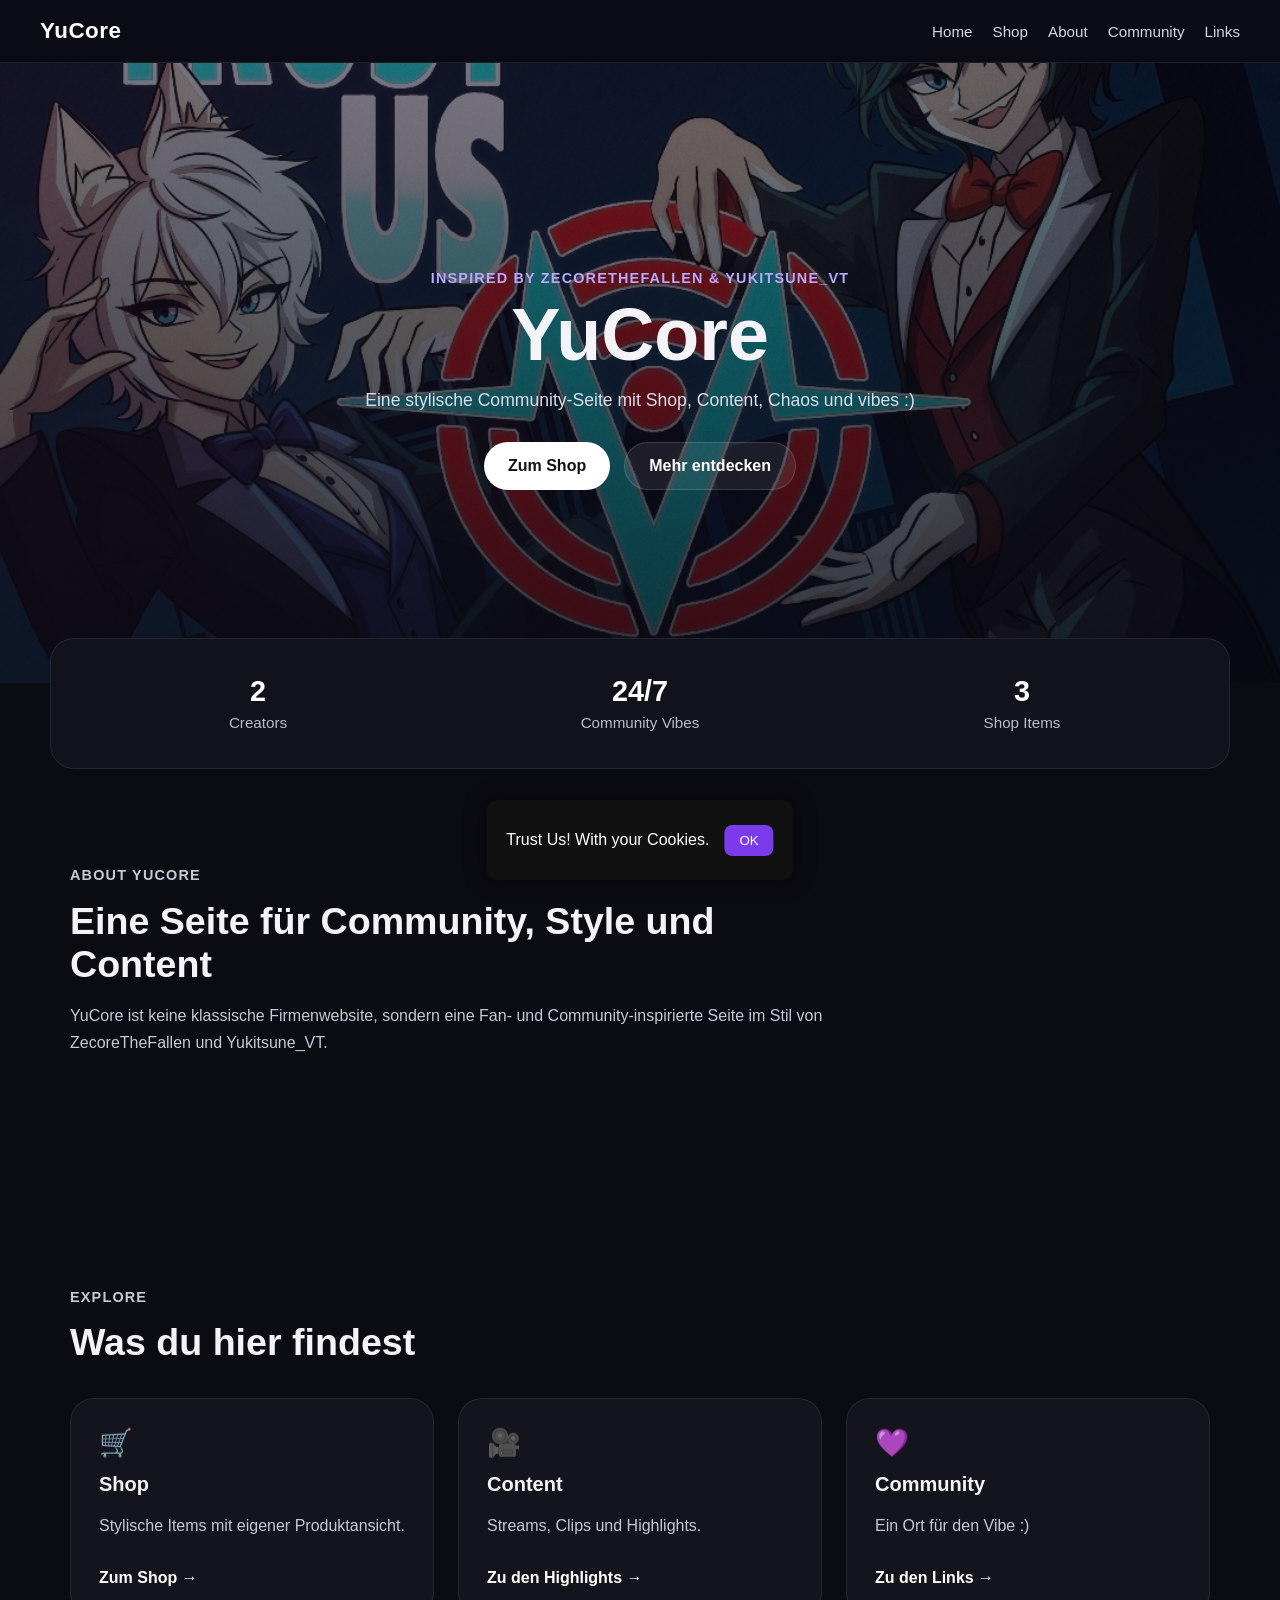
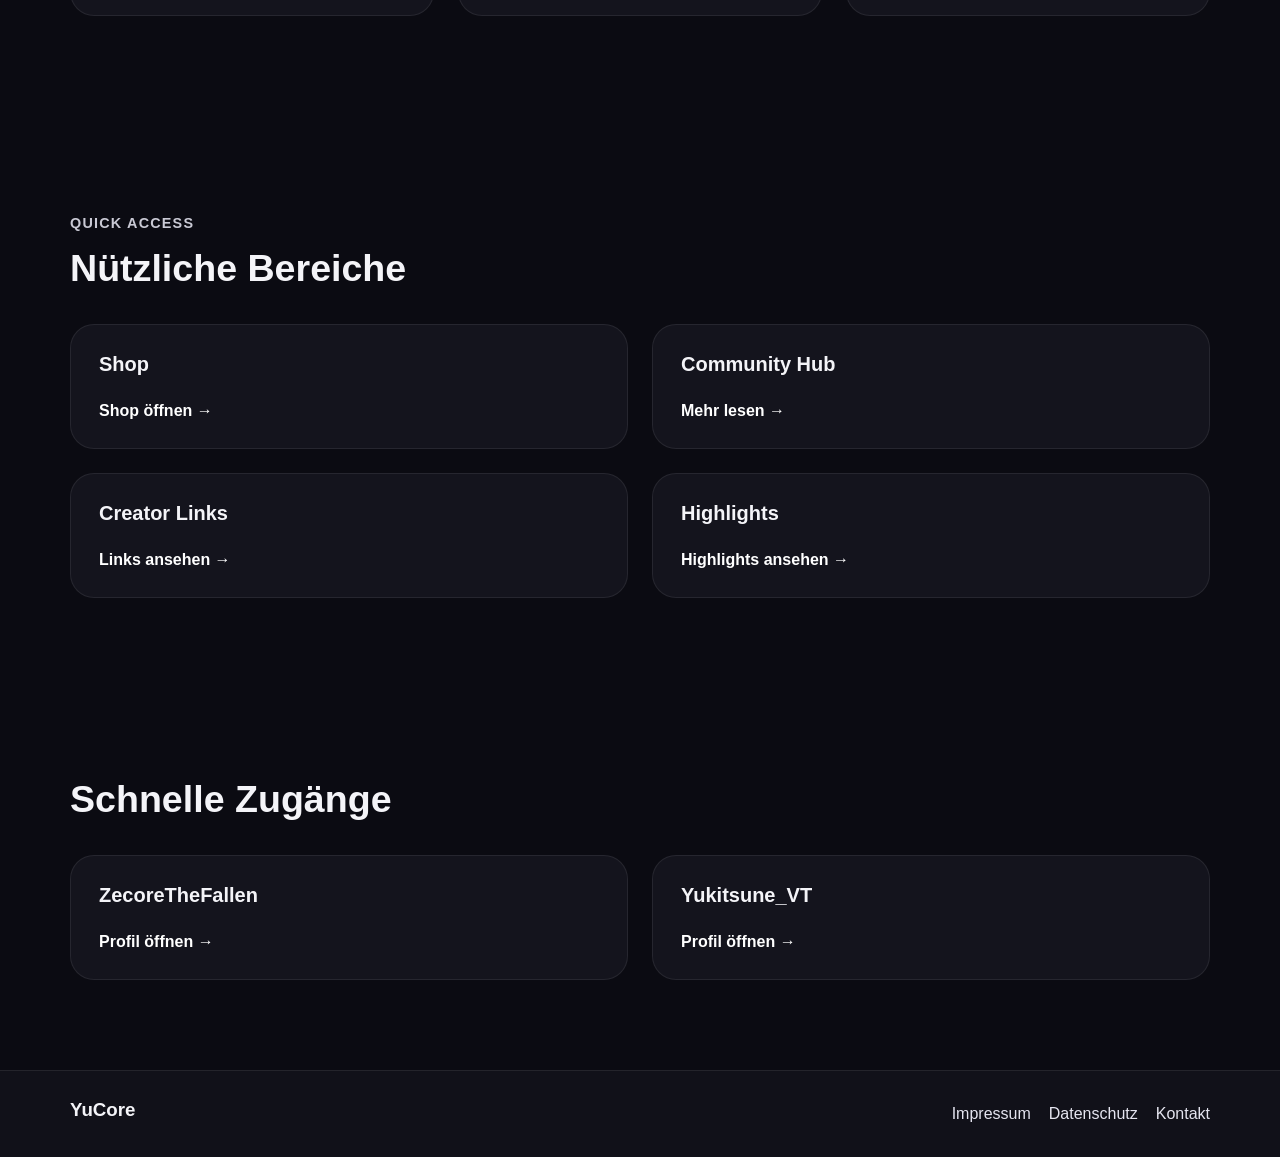
<file: index.html>
<!DOCTYPE html>
<html lang="de">
<head>
    <meta charset="UTF-8">
    <meta name="viewport" content="width=device-width, initial-scale=1.0">
    <title>YuCore</title>
    <link rel="stylesheet" href="style.css">

    <style>
        .cookie-popup {
            position: fixed;
            bottom: 20px;
            left: 50%;
            transform: translateX(-50%);
            background: #111;
            color: white;
            padding: 15px 20px;
            border-radius: 12px;
            box-shadow: 0 0 20px rgba(0,0,0,0.5);
            z-index: 9999;
        }

        .cookie-content {
            display: flex;
            gap: 15px;
            align-items: center;
        }

        .cookie-popup button {
            background: #7c3aed;
            border: none;
            padding: 8px 15px;
            border-radius: 8px;
            color: white;
            cursor: pointer;
        }
    </style>
</head>
<body class="site-body">

    <nav class="navbar">
        <a href="index.html" class="logo">YuCore</a>

        <div class="nav-links">
            <a href="index.html">Home</a>
            <a href="shop.html">Shop</a>
            <a href="#about">About</a>
            <a href="#community">Community</a>
            <a href="#links">Links</a>
        </div>
    </nav>

    <main class="main-content">

        <header class="hero">
            <img src="Assets/YuCore.jpg" alt="YuCore Banner">
            <div class="hero-overlay"></div>

            <div class="hero-content">
                <p class="hero-kicker">Inspired by ZecoreTheFallen & Yukitsune_VT</p>
                <h1>YuCore</h1>
                <p class="hero-text">
                    Eine stylische Community-Seite mit Shop, Content, Chaos und vibes :)
                </p>

                <div class="hero-buttons">
                    <a href="shop.html" class="btn btn-primary">Zum Shop</a>
                    <a href="#about" class="btn btn-secondary">Mehr entdecken</a>
                </div>
            </div>
        </header>

        <section class="info-strip">
            <div class="info-item">
                <span class="info-number">2</span>
                <span class="info-label">Creators</span>
            </div>
            <div class="info-item">
                <span class="info-number">24/7</span>
                <span class="info-label">Community Vibes</span>
            </div>
            <div class="info-item">
                <span class="info-number">3</span>
                <span class="info-label">Shop Items</span>
            </div>
        </section>

        <section class="section intro-section" id="about">
            <div class="section-header">
                <p class="section-kicker">About YuCore</p>
                <h2>Eine Seite für Community, Style und Content</h2>
                <p>
                    YuCore ist keine klassische Firmenwebsite, sondern eine Fan- und Community-inspirierte
                    Seite im Stil von ZecoreTheFallen und Yukitsune_VT.
                </p>
            </div>
        </section>

        <section class="section cards-section" id="community">
            <div class="section-header">
                <p class="section-kicker">Explore</p>
                <h2>Was du hier findest</h2>
            </div>

            <div class="feature-grid">
                <article class="feature-card">
                    <div class="feature-icon">🛒</div>
                    <h3>Shop</h3>
                    <p>Stylische Items mit eigener Produktansicht.</p>
                    <a href="shop.html" class="text-link">Zum Shop →</a>
                </article>

                <article class="feature-card">
                    <div class="feature-icon">🎥</div>
                    <h3>Content</h3>
                    <p>Streams, Clips und Highlights.</p>
                    <a href="#highlights" class="text-link">Zu den Highlights →</a>
                </article>

                <article class="feature-card">
                    <div class="feature-icon">💜</div>
                    <h3>Community</h3>
                    <p>Ein Ort für den Vibe :)</p>
                    <a href="#community-links" class="text-link">Zu den Links →</a>
                </article>
            </div>
        </section>

        <section class="section links-section" id="links">
            <div class="section-header">
                <p class="section-kicker">Quick Access</p>
                <h2>Nützliche Bereiche</h2>
            </div>

            <div class="link-box-grid" id="community-links">
                <div class="link-box">
                    <h3>Shop</h3>
                    <a href="shop.html" class="text-link">Shop öffnen →</a>
                </div>

                <div class="link-box">
                    <h3>Community Hub</h3>
                    <a href="#about" class="text-link">Mehr lesen →</a>
                </div>

                <div class="link-box">
                    <h3>Creator Links</h3>
                    <a href="#creator-links" class="text-link">Links ansehen →</a>
                </div>

                <div class="link-box" id="highlights">
                    <h3>Highlights</h3>
                    <a href="#highlights-grid" class="text-link">Highlights ansehen →</a>
                </div>
            </div>
        </section>

        <section class="section" id="creator-links">
            <div class="section-header">
                <h2>Schnelle Zugänge</h2>
            </div>

            <div class="link-box-grid">
                <div class="link-box">
                    <h3>ZecoreTheFallen</h3>
                    <a href="https://www.twitch.tv/zecorethefallen" class="text-link">Profil öffnen →</a>
                </div>

                <div class="link-box">
                    <h3>Yukitsune_VT</h3>
                    <a href="https://www.twitch.tv/yukitsune_vt" class="text-link">Profil öffnen →</a>
                </div>
            </div>
        </section>

    </main>

    <footer class="footer">
        <div class="footer-inner">
            <div class="footer-brand">
                <h3>YuCore</h3>
            </div>

            <div class="footer-links">
                <a href="#">Impressum</a>
                <a href="#">Datenschutz</a>
                <a href="#">Kontakt</a>
            </div>
        </div>
    </footer>

    <!-- COOKIE POPUP -->
    <div id="cookie-popup" class="cookie-popup">
        <div class="cookie-content">
            <p>Trust Us! With your Cookies.</p>
            <button onclick="acceptCookies()">OK</button>
        </div>
    </div>

    <script>
        function acceptCookies() {
            localStorage.setItem("cookiesAccepted", "true");
            document.getElementById("cookie-popup").style.display = "none";
        }

        window.onload = function() {
            if (localStorage.getItem("cookiesAccepted")) {
                document.getElementById("cookie-popup").style.display = "none";
            }
        }
    </script>

</body>
</html>
</file>
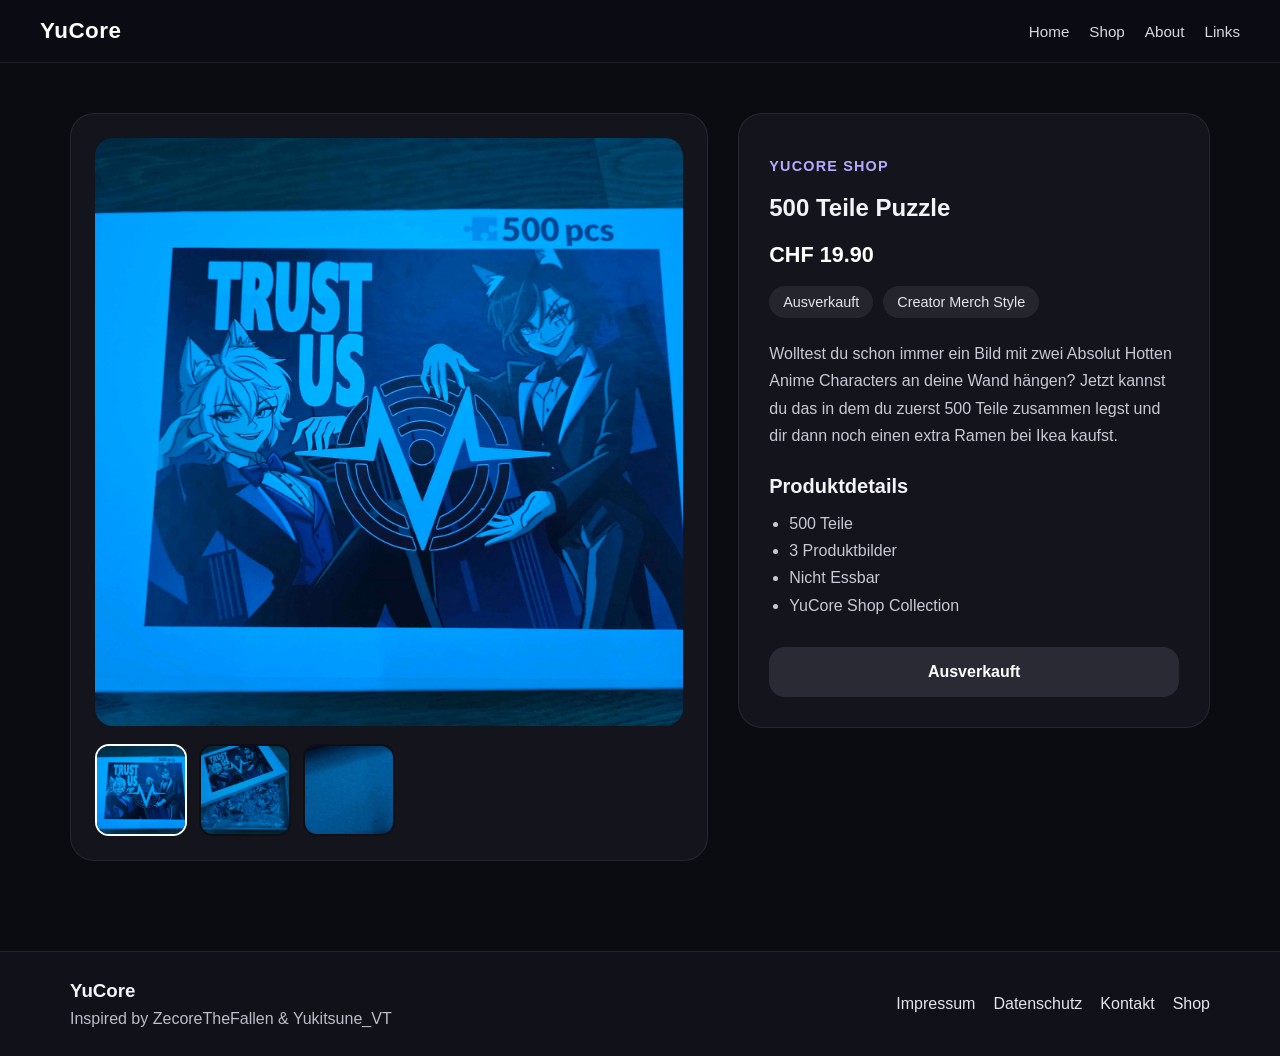
<file: product.html>
<!DOCTYPE html>
<html lang="de">
<head>
    <meta charset="UTF-8">
    <meta name="viewport" content="width=device-width, initial-scale=1.0">
    <title>Produkt - YuCore</title>
    <link rel="stylesheet" href="style.css">
</head>
<body class="site-body">

    <nav class="navbar">
        <a href="index.html" class="logo">YuCore</a>

        <div class="nav-links">
            <a href="index.html">Home</a>
            <a href="shop.html">Shop</a>
            <a href="index.html#about">About</a>
            <a href="index.html#links">Links</a>
        </div>
    </nav>

    <main class="main-content">
        <section class="section product-section">
            <div class="product-layout">

                <div class="product-gallery">
                    <div class="product-main-image-wrap">
                        <img id="mainImage" class="product-main-image" src="" alt="Produktbild">
                    </div>

                    <div id="thumbContainer" class="product-thumbs"></div>
                </div>

                <div class="product-info-card">
                    <p class="section-kicker">YuCore Shop</p>
                    <h1 id="title">Produkt</h1>
                    <p id="price" class="product-price">CHF 0.00</p>

                    <div class="product-meta">
                        <span class="meta-pill">Ausverkauft</span>
                        <span class="meta-pill">Creator Merch Style</span>
                    </div>

                    <p id="desc" class="product-desc"></p>

                    <div class="product-details">
                        <h3>Produktdetails</h3>
                        <ul id="detailsList">
                            <li>Hochwertige Produktpräsentation</li>
                        </ul>
                    </div>

                    <button class="soldout-btn">Ausverkauft</button>
                </div>

            </div>
        </section>
    </main>

    <footer class="footer">
        <div class="footer-inner">
            <div class="footer-brand">
                <h3>YuCore</h3>
                <p>Inspired by ZecoreTheFallen & Yukitsune_VT</p>
            </div>

            <div class="footer-links">
                <a href="#">Impressum</a>
                <a href="#">Datenschutz</a>
                <a href="#">Kontakt</a>
                <a href="shop.html">Shop</a>
            </div>
        </div>
    </footer>

    <script>
        const data = {
            puzzle: {
                title: "500 Teile Puzzle",
                price: "CHF 19.90",
                desc: "Wolltest du schon immer ein Bild mit zwei Absolut Hotten Anime Characters an deine Wand hängen? Jetzt kannst du das in dem du zuerst 500 Teile zusammen legst und dir dann noch einen extra Ramen bei Ikea kaufst.",
                details: [
                    "500 Teile",
                    "3 Produktbilder",
                    "Nicht Essbar",
                    "YuCore Shop Collection"
                ],
                images: [
                    "Assets/puzzle1.jpg",
                    "Assets/puzzle2.jpg",
                    "Assets/puzzle3.jpg"
                ]
            },
            cookie: {
                title: "Keks",
                price: "CHF 2.50",
                desc: "Wollte den Keks ja gerne verkaufen aber habe im beim erstellen der Website gegessen. Sorry guys.",
                details: [
                    "2 Produktbilder",
                    "Meme-Essbar",
                    "Budget Friendly",
                    "YuCore Shop Collection"
                ],
                images: [
                    "Assets/cookie1.jpg",
                    "Assets/cookie2.jpg"
                ]
            },
            sayo: {
                title: "SayoDevice",
                price: "CHF 299.00",
                desc: "Das Ding bekommst du auch für 30$ auf Amazon also wenn du es hier kaufst.. ah ja stimmt ist ja Ausverkauft. Nvm then.",
                details: [
                    "3 Produktbilder",
                    "Premium Item",
                    "Überteuert",
                    "YuCore Shop Collection"
                ],
                images: [
                    "Assets/sayo1.jpg",
                    "Assets/sayo2.jpg",
                    "Assets/sayo3.jpg"
                ]
            }
        };

        const params = new URLSearchParams(window.location.search);
        const item = params.get("item") || "puzzle";
        const product = data[item] || data.puzzle;

        const title = document.getElementById("title");
        const price = document.getElementById("price");
        const desc = document.getElementById("desc");
        const mainImage = document.getElementById("mainImage");
        const thumbContainer = document.getElementById("thumbContainer");
        const detailsList = document.getElementById("detailsList");

        title.textContent = product.title;
        price.textContent = product.price;
        desc.textContent = product.desc;
        mainImage.src = product.images[0];
        mainImage.alt = product.title;

        product.images.forEach((imgSrc, index) => {
            const thumb = document.createElement("img");
            thumb.src = imgSrc;
            thumb.alt = product.title + " Bild " + (index + 1);
            thumb.classList.add("product-thumb");

            if (index === 0) {
                thumb.classList.add("active");
            }

            thumb.addEventListener("click", () => {
                mainImage.src = imgSrc;

                document.querySelectorAll(".product-thumb").forEach(img => {
                    img.classList.remove("active");
                });

                thumb.classList.add("active");
            });

            thumbContainer.appendChild(thumb);
        });

        detailsList.innerHTML = "";
        product.details.forEach(detail => {
            const li = document.createElement("li");
            li.textContent = detail;
            detailsList.appendChild(li);
        });
    </script>

</body>
</html>
</file>
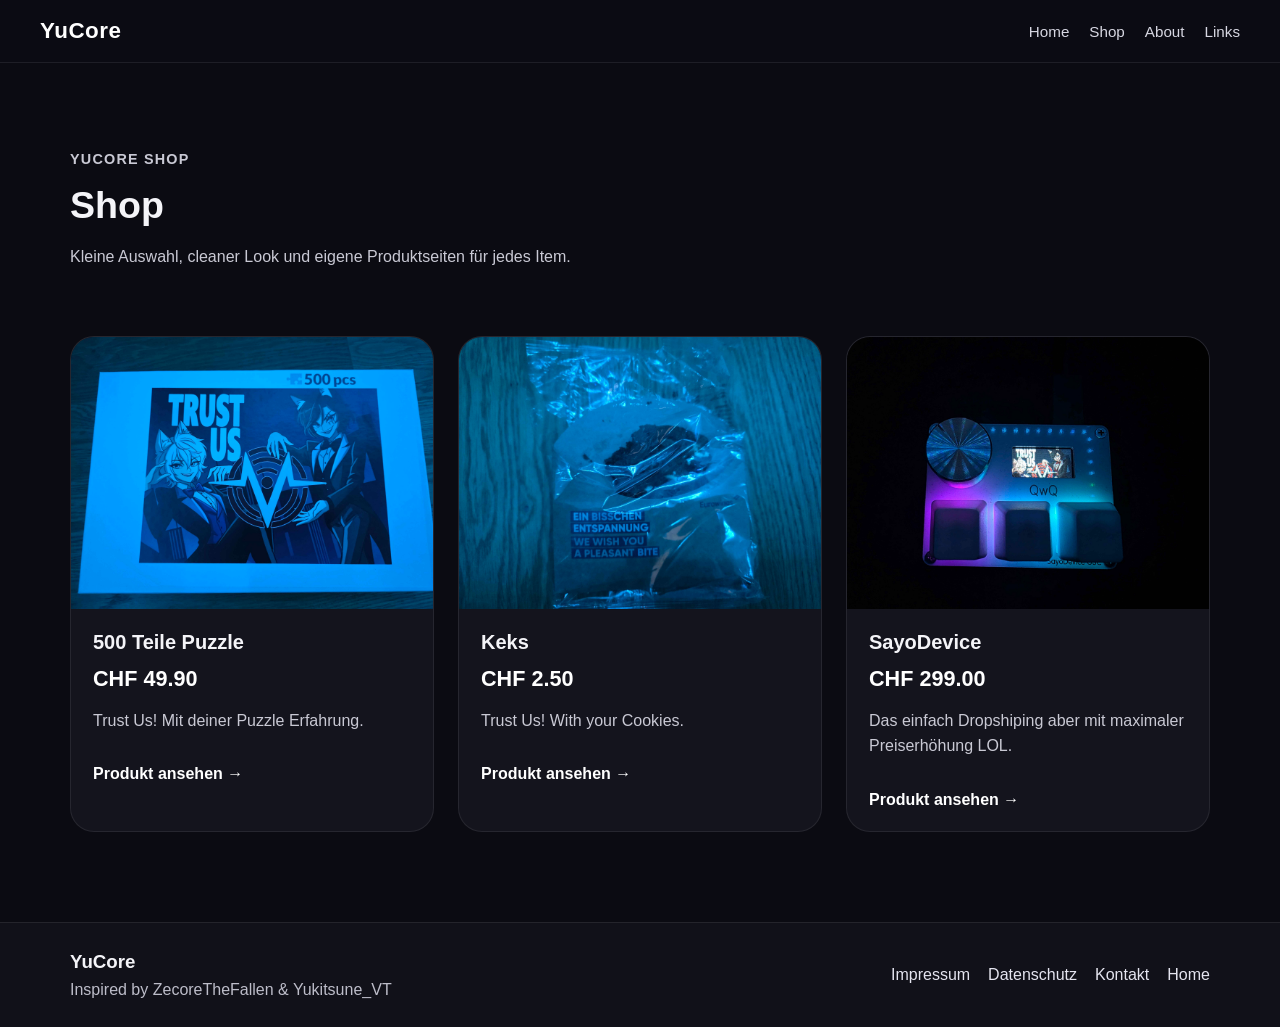
<file: shop.html>
<!DOCTYPE html>
<html lang="de">
<head>
    <meta charset="UTF-8">
    <meta name="viewport" content="width=device-width, initial-scale=1.0">
    <title>Shop - YuCore</title>
    <link rel="stylesheet" href="style.css">
</head>
<body class="site-body">

    <nav class="navbar">
        <a href="index.html" class="logo">YuCore</a>

        <div class="nav-links">
            <a href="index.html">Home</a>
            <a href="shop.html">Shop</a>
            <a href="index.html#about">About</a>
            <a href="index.html#links">Links</a>
        </div>
    </nav>

    <main class="main-content">
        <section class="page-hero small-hero">
            <div class="page-hero-content">
                <p class="section-kicker">YuCore Shop</p>
                <h1>Shop</h1>
                <p>
                    Kleine Auswahl, cleaner Look und eigene Produktseiten für jedes Item.
                </p>
            </div>
        </section>

        <section class="section shop-section">
            <div class="shop-grid">

                <a href="product.html?item=puzzle" class="shop-card">
                    <div class="shop-image-wrap">
                        <img src="Assets/puzzle1.jpg" alt="500 Teile Puzzle">
                    </div>
                    <div class="shop-card-content">
                        <h3>500 Teile Puzzle</h3>
                        <p class="shop-price">CHF 49.90</p>
                        <p class="shop-desc">
                            Trust Us! Mit deiner Puzzle Erfahrung.
                        </p>
                        <span class="shop-link">Produkt ansehen →</span>
                    </div>
                </a>

                <a href="product.html?item=cookie" class="shop-card">
                    <div class="shop-image-wrap">
                        <img src="Assets/cookie1.jpg" alt="Keks">
                    </div>
                    <div class="shop-card-content">
                        <h3>Keks</h3>
                        <p class="shop-price">CHF 2.50</p>
                        <p class="shop-desc">
                            Trust Us! With your Cookies.
                        </p>
                        <span class="shop-link">Produkt ansehen →</span>
                    </div>
                </a>

                <a href="product.html?item=sayo" class="shop-card">
                    <div class="shop-image-wrap">
                        <img src="Assets/sayo1.jpg" alt="SayoDevice">
                    </div>
                    <div class="shop-card-content">
                        <h3>SayoDevice</h3>
                        <p class="shop-price">CHF 299.00</p>
                        <p class="shop-desc">
                            Das einfach Dropshiping aber mit maximaler Preiserhöhung LOL.
                        </p>
                        <span class="shop-link">Produkt ansehen →</span>
                    </div>
                </a>

            </div>
        </section>
    </main>

    <footer class="footer">
        <div class="footer-inner">
            <div class="footer-brand">
                <h3>YuCore</h3>
                <p>Inspired by ZecoreTheFallen & Yukitsune_VT</p>
            </div>

            <div class="footer-links">
                <a href="#">Impressum</a>
                <a href="#">Datenschutz</a>
                <a href="#">Kontakt</a>
                <a href="index.html">Home</a>
            </div>
        </div>
    </footer>

</body>
</html>
</file>
<file: style.css>
* {
    box-sizing: border-box;
}

html,
body {
    margin: 0;
    padding: 0;
}

body {
    font-family: Arial, sans-serif;
    background: #0b0b12;
    color: #f4f4f8;
}

img {
    max-width: 100%;
    display: block;
}

a {
    color: inherit;
    text-decoration: none;
}

.site-body {
    min-height: 100vh;
    display: flex;
    flex-direction: column;
}

.main-content {
    flex: 1;
}

/* NAVBAR */
.navbar {
    position: sticky;
    top: 0;
    z-index: 1000;
    display: flex;
    justify-content: space-between;
    align-items: center;
    padding: 18px 40px;
    background: rgba(12, 12, 20, 0.92);
    backdrop-filter: blur(10px);
    border-bottom: 1px solid rgba(255, 255, 255, 0.08);
}

.logo {
    font-size: 1.4rem;
    font-weight: 700;
    color: #ffffff;
    letter-spacing: 0.5px;
}

.nav-links {
    display: flex;
    gap: 20px;
    align-items: center;
}

.nav-links a {
    color: #d7d7e2;
    font-size: 0.95rem;
    transition: 0.2s ease;
}

.nav-links a:hover {
    color: #ffffff;
}

/* HERO */
.hero {
    position: relative;
    min-height: 620px;
    display: flex;
    align-items: center;
    justify-content: center;
    overflow: hidden;
}

.hero img {
    position: absolute;
    inset: 0;
    width: 100%;
    height: 100%;
    object-fit: cover;
}

.hero-overlay {
    position: absolute;
    inset: 0;
    background:
        linear-gradient(to bottom, rgba(5, 5, 12, 0.45), rgba(8, 8, 16, 0.78)),
        linear-gradient(to right, rgba(86, 30, 120, 0.18), rgba(13, 13, 30, 0.18));
}

.hero-content {
    position: relative;
    z-index: 2;
    max-width: 900px;
    text-align: center;
    padding: 40px 20px;
}

.hero-kicker,
.section-kicker {
    color: #b8a9ff;
    font-size: 0.9rem;
    font-weight: 700;
    letter-spacing: 1.2px;
    text-transform: uppercase;
    margin-bottom: 12px;
}

.hero h1 {
    font-size: 4.6rem;
    margin: 0 0 14px 0;
    line-height: 1;
}

.hero-text {
    max-width: 650px;
    margin: 0 auto;
    font-size: 1.1rem;
    color: #dddded;
    line-height: 1.6;
}

.hero-buttons {
    margin-top: 28px;
    display: flex;
    gap: 14px;
    justify-content: center;
    flex-wrap: wrap;
}

/* BUTTONS */
.btn {
    display: inline-flex;
    align-items: center;
    justify-content: center;
    padding: 14px 24px;
    border-radius: 999px;
    font-weight: 700;
    transition: 0.2s ease;
}

.btn-primary {
    background: #ffffff;
    color: #11111a;
}

.btn-primary:hover {
    transform: translateY(-2px);
}

.btn-secondary {
    background: rgba(255, 255, 255, 0.08);
    color: #ffffff;
    border: 1px solid rgba(255, 255, 255, 0.14);
}

.btn-secondary:hover {
    background: rgba(255, 255, 255, 0.14);
}

/* INFO STRIP */
.info-strip {
    max-width: 1180px;
    width: calc(100% - 40px);
    margin: -45px auto 0 auto;
    position: relative;
    z-index: 5;
    background: #12121b;
    border: 1px solid rgba(255, 255, 255, 0.08);
    border-radius: 24px;
    padding: 24px;
    display: grid;
    grid-template-columns: repeat(3, 1fr);
    gap: 16px;
}

.info-item {
    text-align: center;
    padding: 12px;
}

.info-number {
    display: block;
    font-size: 1.8rem;
    font-weight: 700;
    color: #ffffff;
    margin-bottom: 6px;
}

.info-label {
    color: #bdbdc9;
    font-size: 0.95rem;
}

/* GENERAL SECTIONS */
.section {
    max-width: 1180px;
    margin: 0 auto;
    padding: 90px 20px;
}

.section-header {
    max-width: 780px;
    margin-bottom: 34px;
}

.section-header h2,
.split-text h2,
.cta-card h2,
.page-hero-content h1 {
    font-size: 2.35rem;
    margin: 0 0 16px 0;
}

.section-header p,
.split-text p,
.link-box p,
.feature-card p,
.cta-card p,
.page-hero-content p,
.product-desc,
.product-details li {
    color: #c9c9d4;
    line-height: 1.7;
}

/* INTRO */
.intro-section {
    padding-top: 80px;
}

/* FEATURE GRID */
.feature-grid {
    display: grid;
    grid-template-columns: repeat(3, 1fr);
    gap: 24px;
}

.feature-card,
.link-box,
.shop-card,
.product-info-card,
.mini-panel,
.cta-card {
    background: #14141d;
    border: 1px solid rgba(255, 255, 255, 0.08);
    border-radius: 24px;
}

.feature-card {
    padding: 28px;
}

.feature-icon {
    font-size: 1.7rem;
    margin-bottom: 14px;
}

.feature-card h3,
.link-box h3,
.shop-card h3,
.product-details h3,
.mini-panel h3 {
    margin-top: 0;
    margin-bottom: 12px;
    font-size: 1.25rem;
}

.text-link {
    display: inline-block;
    margin-top: 14px;
    color: #ffffff;
    font-weight: 700;
}

/* SPLIT */
.split-section {
    display: grid;
    grid-template-columns: 1.1fr 0.9fr;
    gap: 28px;
    align-items: start;
}

.split-panel {
    display: grid;
    gap: 20px;
}

.mini-panel {
    padding: 24px;
}

/* LINK BOXES */
.link-box-grid {
    display: grid;
    grid-template-columns: repeat(2, 1fr);
    gap: 24px;
}

.link-box {
    padding: 28px;
}

/* CTA */
.cta-section {
    padding-top: 20px;
}

.cta-card {
    text-align: center;
    padding: 46px 24px;
}

/* PAGE HERO */
.page-hero {
    max-width: 1180px;
    margin: 0 auto;
    padding: 70px 20px 20px 20px;
}

.small-hero .page-hero-content {
    max-width: 760px;
}

/* SHOP */
.shop-section {
    padding-top: 30px;
}

.shop-grid {
    display: grid;
    grid-template-columns: repeat(3, 1fr);
    gap: 24px;
}

.shop-card {
    overflow: hidden;
    transition: 0.2s ease;
}

.shop-card:hover {
    transform: translateY(-4px);
}

.shop-image-wrap {
    width: 100%;
    aspect-ratio: 4 / 3;
    overflow: hidden;
    background: #0e0e15;
}

.shop-image-wrap img {
    width: 100%;
    height: 100%;
    object-fit: cover;
}

.shop-card-content {
    padding: 22px;
}

.shop-price,
.product-price {
    color: #ffffff;
    font-size: 1.35rem;
    font-weight: 700;
    margin: 10px 0 12px 0;
}

.shop-desc {
    color: #c9c9d4;
    line-height: 1.6;
}

.shop-link {
    display: inline-block;
    margin-top: 16px;
    font-weight: 700;
    color: #ffffff;
}

/* PRODUCT */
.product-section {
    padding-top: 50px;
}

.product-layout {
    display: grid;
    grid-template-columns: 1.15fr 0.85fr;
    gap: 30px;
    align-items: start;
}

.product-gallery {
    background: #14141d;
    border: 1px solid rgba(255, 255, 255, 0.08);
    border-radius: 24px;
    padding: 24px;
}

.product-main-image-wrap {
    width: 100%;
    aspect-ratio: 1 / 1;
    border-radius: 18px;
    overflow: hidden;
    background: #0f0f17;
    margin-bottom: 18px;
}

.product-main-image {
    width: 100%;
    height: 100%;
    object-fit: cover;
}

.product-thumbs {
    display: flex;
    gap: 12px;
    flex-wrap: wrap;
}

.product-thumb {
    width: 92px;
    height: 92px;
    object-fit: cover;
    border-radius: 14px;
    border: 2px solid transparent;
    cursor: pointer;
    opacity: 0.88;
    transition: 0.2s ease;
    background: #0e0e15;
}

.product-thumb:hover,
.product-thumb.active {
    border-color: #ffffff;
    opacity: 1;
}

.product-info-card {
    padding: 30px;
}

.product-meta {
    display: flex;
    flex-wrap: wrap;
    gap: 10px;
    margin: 18px 0 22px 0;
}

.meta-pill {
    display: inline-flex;
    align-items: center;
    padding: 8px 14px;
    border-radius: 999px;
    background: rgba(255, 255, 255, 0.07);
    color: #e4e4ee;
    font-size: 0.9rem;
}

.product-details {
    margin-top: 26px;
}

.product-details ul {
    padding-left: 20px;
    margin: 0;
}

.soldout-btn {
    width: 100%;
    margin-top: 28px;
    padding: 16px 20px;
    border: none;
    border-radius: 16px;
    background: #2a2a35;
    color: #ffffff;
    font-size: 1rem;
    font-weight: 700;
    cursor: not-allowed;
}

/* FOOTER */
.footer {
    margin-top: auto;
    background: #111119;
    border-top: 1px solid rgba(255, 255, 255, 0.08);
}

.footer-inner {
    max-width: 1180px;
    margin: 0 auto;
    padding: 28px 20px;
    display: flex;
    justify-content: space-between;
    gap: 24px;
    align-items: center;
    flex-wrap: wrap;
}

.footer-brand h3 {
    margin: 0 0 8px 0;
}

.footer-brand p {
    margin: 0;
    color: #bdbdc9;
}

.footer-links {
    display: flex;
    gap: 18px;
    flex-wrap: wrap;
}

.footer-links a {
    color: #e5e5f0;
}

.footer-links a:hover {
    color: #ffffff;
}

/* RESPONSIVE */
@media (max-width: 980px) {
    .feature-grid,
    .shop-grid,
    .product-layout,
    .split-section,
    .link-box-grid {
        grid-template-columns: 1fr;
    }

    .info-strip {
        grid-template-columns: 1fr;
    }

    .hero h1 {
        font-size: 3.1rem;
    }
}

@media (max-width: 720px) {
    .navbar {
        padding: 16px 20px;
        flex-direction: column;
        gap: 14px;
    }

    .nav-links {
        flex-wrap: wrap;
        justify-content: center;
    }

    .hero {
        min-height: 520px;
    }

    .hero h1 {
        font-size: 2.5rem;
    }

    .section {
        padding: 70px 20px;
    }

    .footer-inner {
        flex-direction: column;
        align-items: flex-start;
    }
}
</file>
